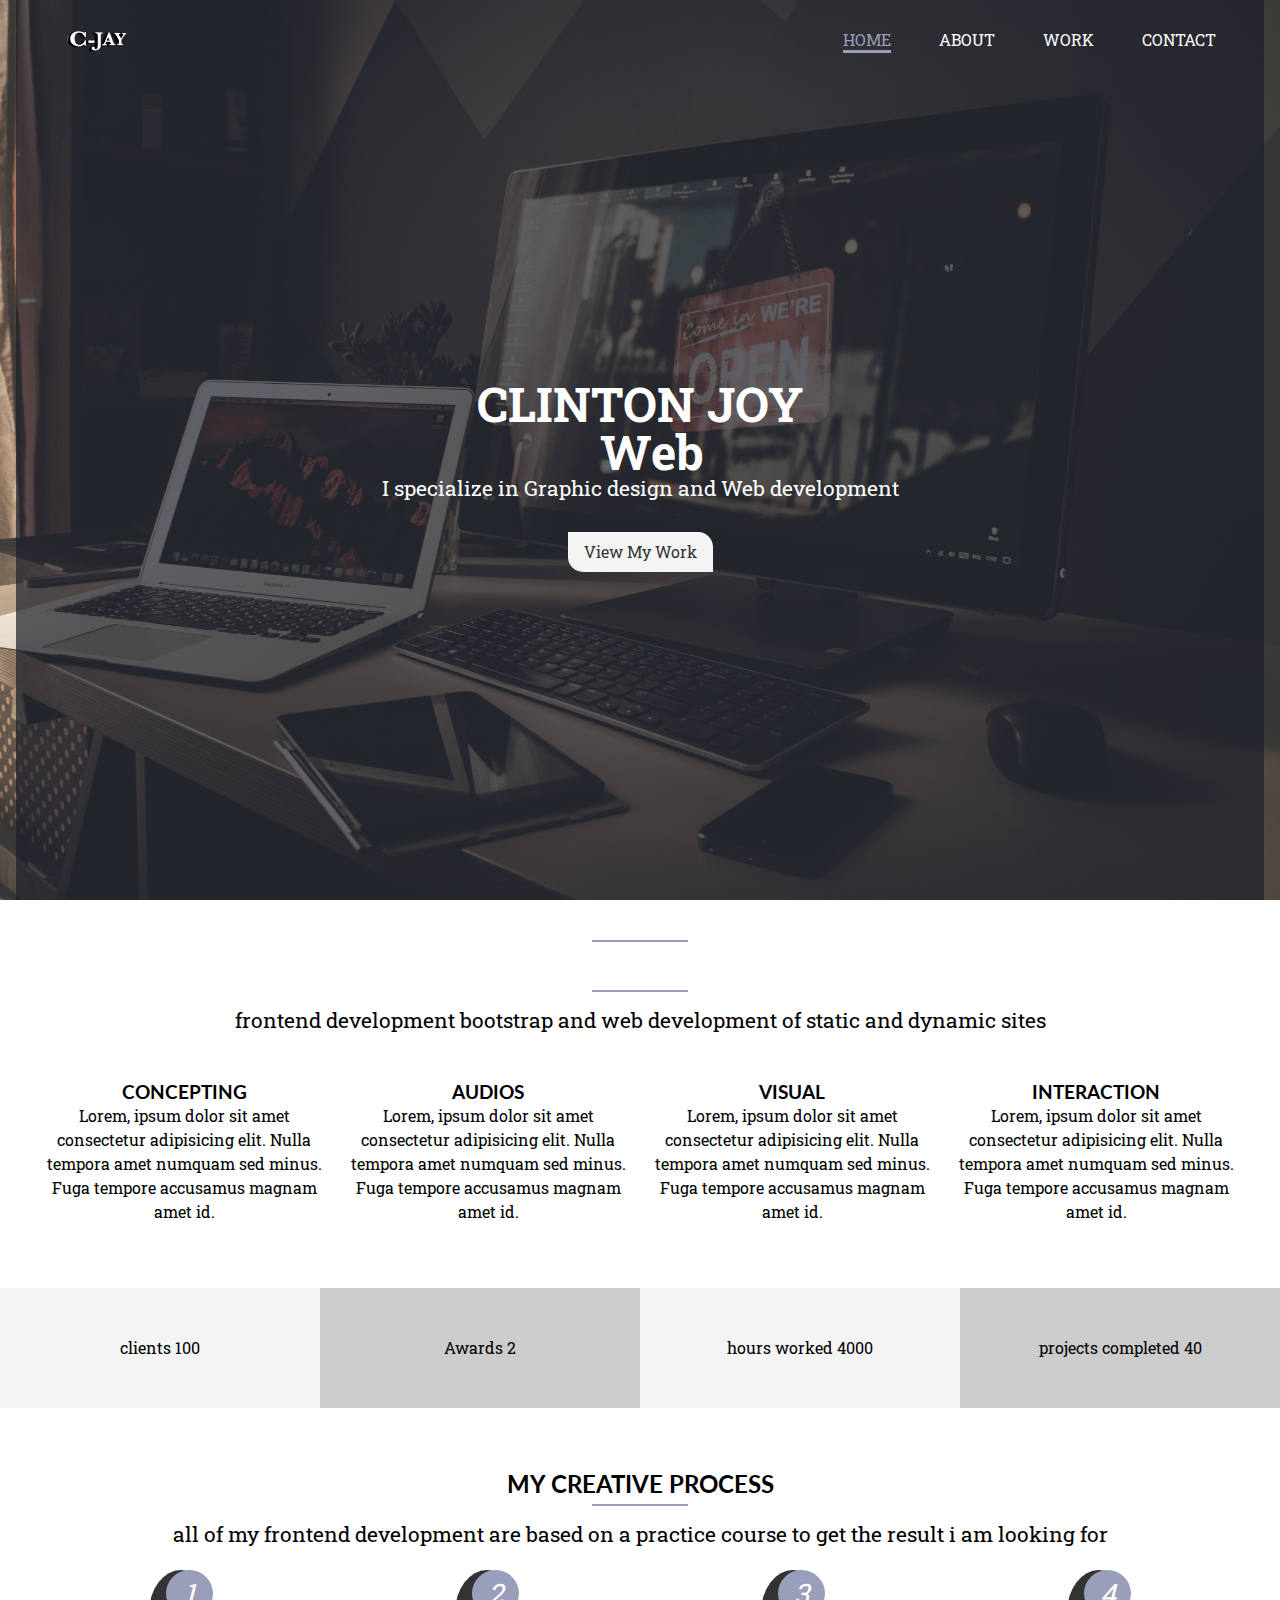
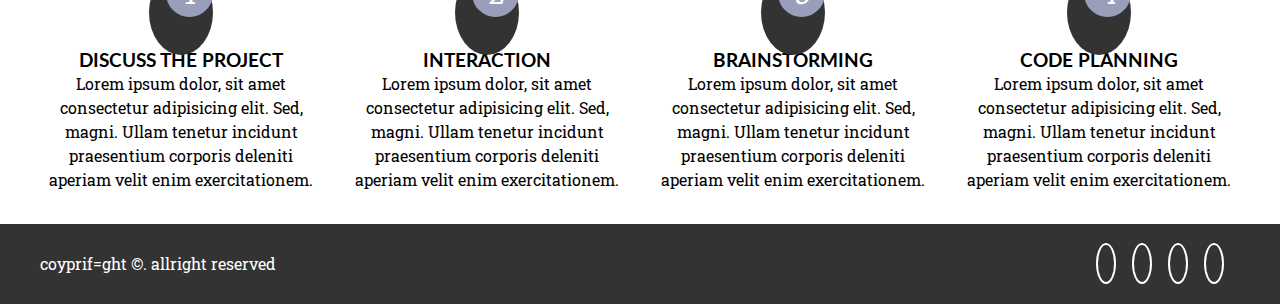
<file: index.html>
<!DOCTYPE html>
<html lang="en">
  <head>
    <meta charset="UTF-8" />
    <meta http-equiv="X-UA-Compatible" content="IE=edge" />
    <meta name="viewport" content="width=device-width, initial-scale=1.0" />
    <meta
      name="keyword"
      content="Cjay, Frontend developer, Graphic design, Web development"
    />
    <link rel="preconnect" href="https://fonts.googleapis.com" />
    <link rel="preconnect" href="https://fonts.gstatic.com" crossorigin />
    <link
      href="https://fonts.googleapis.com/css2?family=Lato&family=Roboto+Slab:wght@300&family=Tangerine:wght@700&display=swap"
      rel="stylesheet"
    />
    <link
      rel="stylesheet"
      href="https://use.fontawesome.com/releases/v5.6.1/css/all.css"
      integrity="sha384-gfdkjb5BdAXd+lj+gudLWI+BXq4IuLW5IT+brZEZsLFm++aCMlF1V92rMkPaX4PP"
      crossorigin="anonymous"
    />
    <link rel="stylesheet" href="../SASS/style.css" />
    <title>CJAY | Frontend Developer and Graphic Designer</title>
  </head>
  <body>
    <!-- Header -->
    <header id="header-home">
      <div class="container overlay" >
        <nav id="main-nav">
          <img src="../IMAGES/CJAY-logo-light.png" alt="My logo" id="logo" />
          <ul>
            <li><a href="index.html" class="current">Home</a></li>
            <li><a href="about.html">About</a></li>
            <li><a href="work.html">Work</a></li>
            <li><a href="contact.html">Contact</a></li>
          </ul>
        </nav>
        <div class="header-content">
          <h1>
            CLINTON JOY
          </h1>
          <h1>&nbsp;
            <span
              class="txt-type"
              data-wait="3000"
              data-words='["Web developer", "Graphic designer", ""]'
            ></span>
          </h1>
          <p class="lead">
            I specialize in Graphic design and Web development
          </p>
          <a href="work.html" class="btn-light">View My Work</a>
        </div>
      </div>
    </header>
    <!-- seation A: specialize -->
    <section id="home-a" class="text-center py-2">
      <div class="container">
        <div class="bottom-line"></div>
        <h2 class="section-title slide-in">I specialize in</h2>
        <div class="bottom-line"></div>
        <p class="lead">
          frontend development bootstrap and web development of static and
          dynamic sites
        </p>
        <div class="specials">
          <div>
            <i class="fas fa-file-alt fa-2x"></i>
            <h3>Concepting</h3>
            <p>
              Lorem, ipsum dolor sit amet consectetur adipisicing elit. Nulla
              tempora amet numquam sed minus. Fuga tempore accusamus magnam amet
              id.
            </p>
          </div>
          <div>
            <i class="fas fa-desktop fa-2x"></i>
            <h3>audios</h3>
            <p>
              Lorem, ipsum dolor sit amet consectetur adipisicing elit. Nulla
              tempora amet numquam sed minus. Fuga tempore accusamus magnam amet
              id.
            </p>
          </div>
          <div>
            <i class="fas fa-object-ungroup fa-2x"></i>
            <h3>visual</h3>
            <p>
              Lorem, ipsum dolor sit amet consectetur adipisicing elit. Nulla
              tempora amet numquam sed minus. Fuga tempore accusamus magnam amet
              id.
            </p>
          </div>
          <div>
            <i class="fas fa-thumbs-up fa-2x"></i>
            <h3>interaction</h3>
            <p>
              Lorem, ipsum dolor sit amet consectetur adipisicing elit. Nulla
              tempora amet numquam sed minus. Fuga tempore accusamus magnam amet
              id.
            </p>
          </div>
        </div>
      </div>
    </section>
    <!-- Section B: stats -->
    <section id="home-b" class="text-center py-2">
      <div class="stats">
        <div>
          <ul>
            <li><i class="fas fa-users fa-3x"></i></li>
            <l class="stats-title">clients</l>
            <l class="stats-number">100</l>
            <l></l>
          </ul>
        </div>
        <div>
          <ul>
            <li><i class="fas fa-award fa-3x"></i></li>
            <l class="stats-title">Awards</l>
            <l class="stats-number">2</l>
            <l></l>
          </ul>
        </div>
        <div>
          <ul>
            <li><i class="fas fa-hourglass-start fa-3x"></i></li>
            <l class="stats-title">hours worked</l>
            <l class="stats-number">4000</l>
            <l></l>
          </ul>
        </div>

        <div>
          <ul>
            <li><i class="fas fa-code-branch fa-3x"></i></li>
            <l class="stats-title">projects completed</l>
            <l class="stats-number">40</l>
            <l></l>
          </ul>
        </div>
      </div>
    </section>
    <!-- Section C: process -->
    <section id="home-c" class="text-center py-2">
      <div class="container">
        <h2 class="section-title">My creative process</h2>
        <div class="bottom-line"></div>
        <p class="lead">
          all of my frontend development are based on a practice course to get
          the result i am looking for
        </p>
        <div class="process">
          <div>
            <i class="fas fa-file-alt fa-4x process-icon my-2"
              ><div class="process-step">1</div></i
            >
            <h3>discuss the project</h3>
            <p>
              Lorem ipsum dolor, sit amet consectetur adipisicing elit. Sed,
              magni. Ullam tenetur incidunt praesentium corporis deleniti
              aperiam velit enim exercitationem.
            </p>
          </div>
          <div>
            <i class="fas fa-thumbs-up fa-4x process-icon my-2"
              ><div class="process-step">2</div></i
            >
            <h3>interaction</h3>
            <p>
              Lorem ipsum dolor, sit amet consectetur adipisicing elit. Sed,
              magni. Ullam tenetur incidunt praesentium corporis deleniti
              aperiam velit enim exercitationem.
            </p>
          </div>
          <div>
            <i class="fas fa-desktop fa-4x process-icon my-2"
              ><div class="process-step">3</div></i
            >
            <h3>brainstorming</h3>
            <p>
              Lorem ipsum dolor, sit amet consectetur adipisicing elit. Sed,
              magni. Ullam tenetur incidunt praesentium corporis deleniti
              aperiam velit enim exercitationem.
            </p>
          </div>
          <div>
            <i class="fas fa-object-ungroup fa-4x process-icon my-2"
              ><div class="process-step">4</div></i
            >
            <h3>code planning</h3>
            <p>
              Lorem ipsum dolor, sit amet consectetur adipisicing elit. Sed,
              magni. Ullam tenetur incidunt praesentium corporis deleniti
              aperiam velit enim exercitationem.
            </p>
          </div>
        </div>
      </div>
    </section>
    <!-- Footer -->

    <footer id="main-footer">
      <div class="footer-content container">
        <p>coyprif=ght &copy. allright reserved</p>
        <div class="social">
          <i class="fab fa-twitter"></i>
          <i class="fab fa-facebook"></i>
          <i class="fab fa-instagram"></i>
          <i class="fab fa-linkedin"></i>
        </div>
      </div>
    </footer>
  </body>
  <script src="../JS/typewriter.js"></script>
</html>
</file>
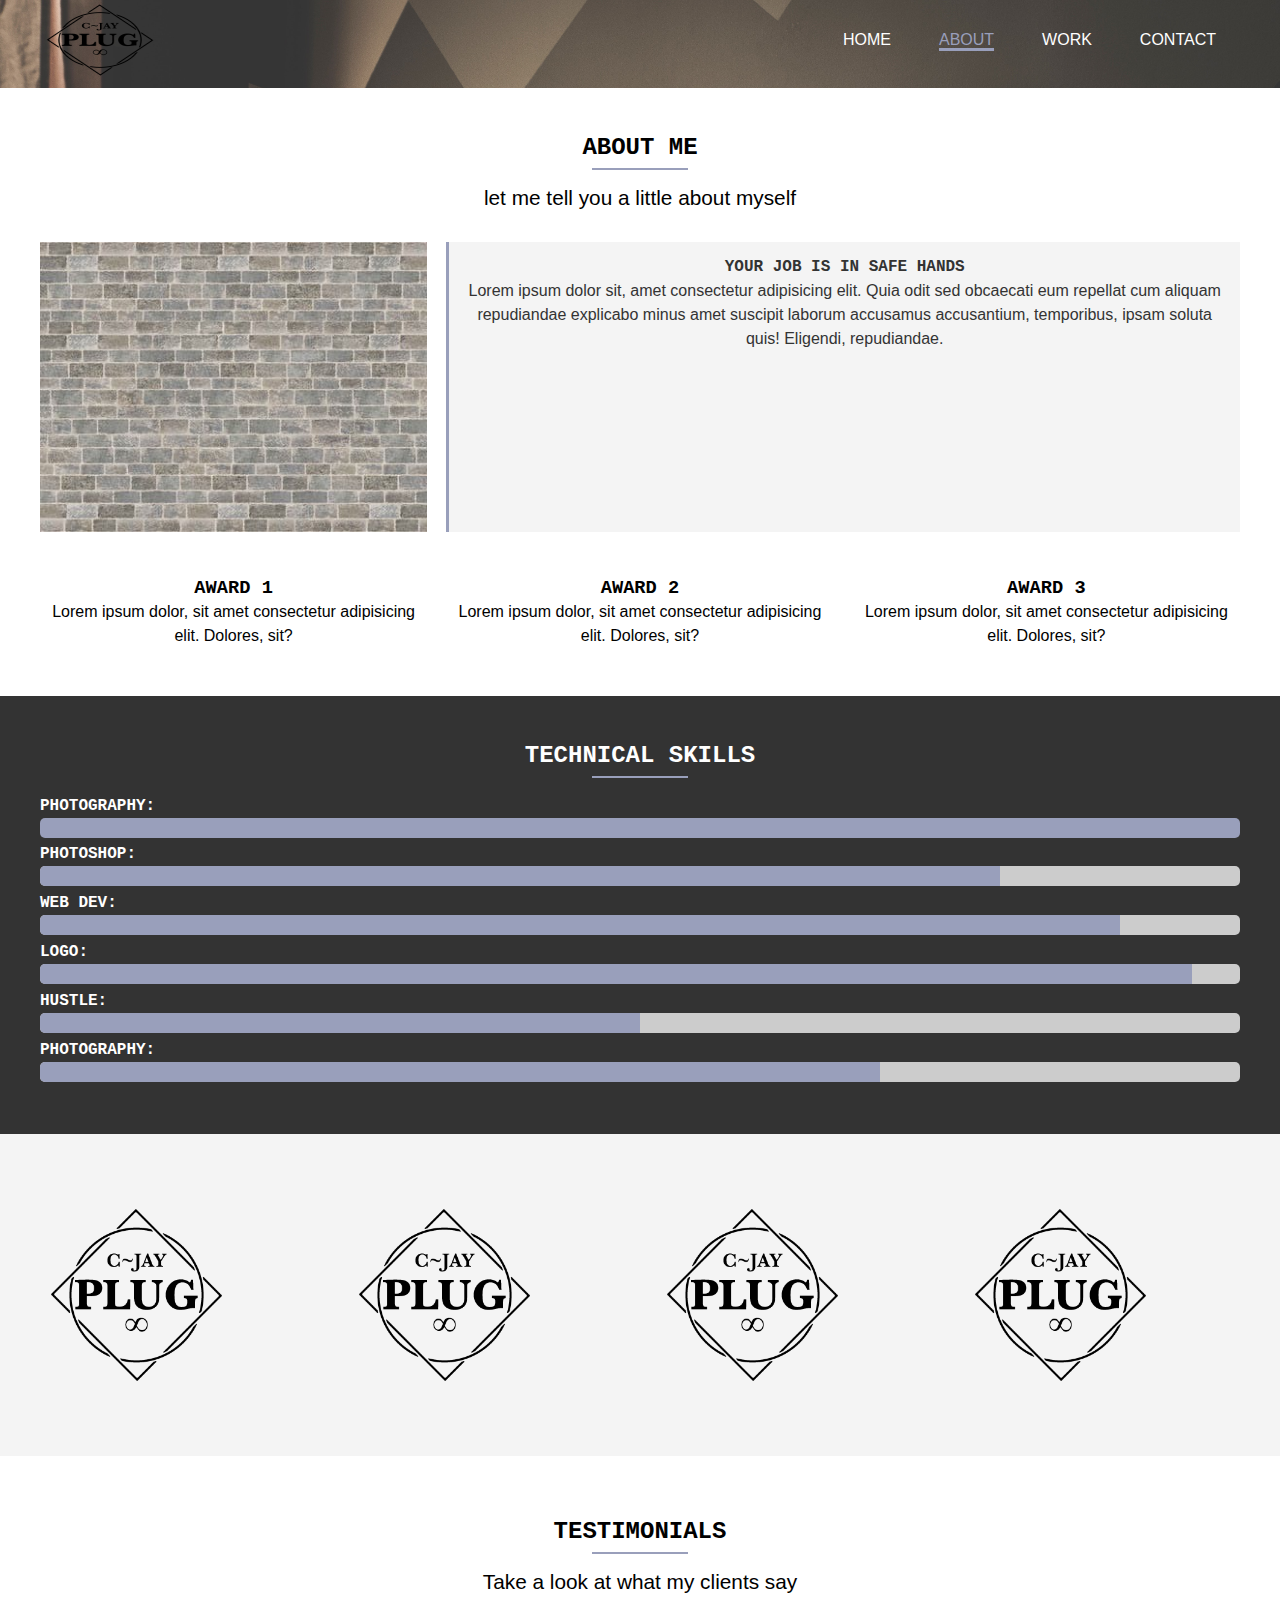
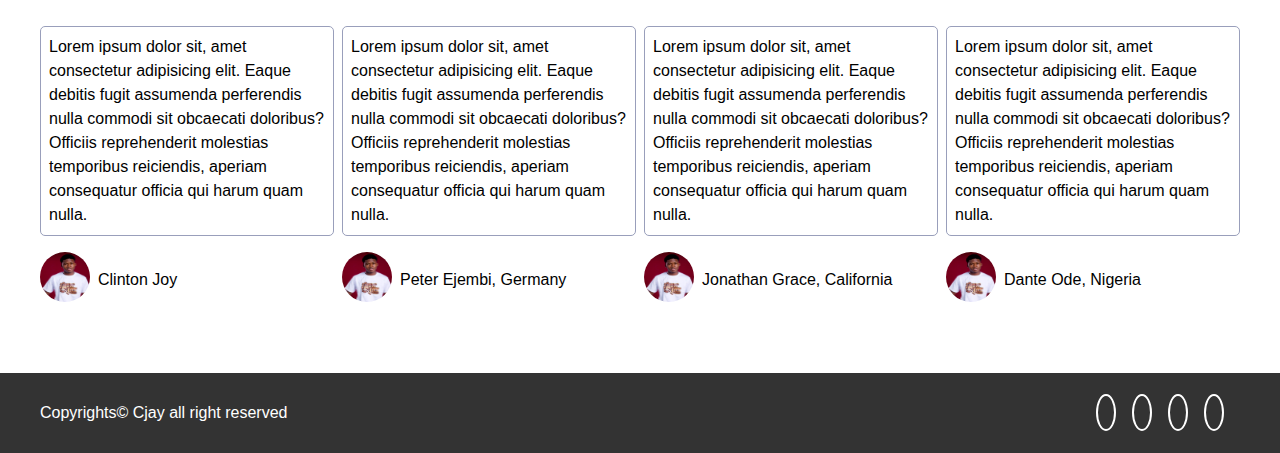
<file: about.html>
<!DOCTYPE html>
<html lang="en">
  <head>
    <meta charset="UTF-8" />
    <meta http-equiv="X-UA-Compatible" content="IE=edge" />
    <meta name="viewport" content="width=device-width, initial-scale=1.0" />
    <meta
      name="keyword"
      content="Cjay, Frontend developer, Graphic design, Web development"
    />
    <link rel="preconnect" href="https://fonts.googleapis.com" />
    <link rel="preconnect" href="https://fonts.gstatic.com" crossorigin />
    <link
      href="https://fonts.googleapis.com/css2?family=Dosis:wght@200&family=Playfair+Display&family=Tangerine&display=swap"
      rel="stylesheet"
    />
    <link
      rel="stylesheet"
      href="https://use.fontawesome.com/releases/v5.6.1/css/all.css"
      integrity="sha384-gfdkjb5BdAXd+lj+gudLWI+BXq4IuLW5IT+brZEZsLFm++aCMlF1V92rMkPaX4PP"
      crossorigin="anonymous"
    />
    <link rel="stylesheet" href="..//SASS/style.css" />
    <title>About Me| Frontend Developer and Graphic Designer</title>
  </head>
  <body>
    <!-- Header -->
    <header id="header-inner">
      <div class="container">
        <nav id="main-nav">
          <img src="../IMAGES/Cjayplugger.png" alt="My logo" id="logo" />
          <ul>
            <li><a href="index.html">Home</a></li>
            <li><a href="about.html" class="current">About</a></li>
            <li><a href="work.html">Work</a></li>
            <li><a href="contact.html">Contact</a></li>
          </ul>
        </nav>
      </div>
    </header>
    <!-- Section A: info -->
    <section id="about-a" class="text-center py-3">
      <div class="container">
        <h2 class="section-title">About Me</h2>
        <div class="bottom-line"></div>
        <p class="lead">let me tell you a little about myself</p>
        <div class="about-info">
        <img src="../IMAGES/brick.jpeg" alt="my self " class="bio-image" />
        <div class="bio bg-light">
          <h4>your job is in safe hands</h4>
          <p>
            Lorem ipsum dolor sit, amet consectetur adipisicing elit. Quia odit
            sed obcaecati eum repellat cum aliquam repudiandae explicabo minus
            amet suscipit laborum accusamus accusantium, temporibus, ipsam
            soluta quis! Eligendi, repudiandae.
          </p>
        </div>
        <div class="award-1">
          <i class="fas fa-award fa-3x"></i>
          <h3>Award 1</h3>
          <p>Lorem ipsum dolor, sit amet consectetur adipisicing elit. Dolores, sit?</p>
        </div>
        <div class="award-2">
          <i class="fas fa-award fa-3x"></i>
          <h3>Award 2</h3>
          <p>Lorem ipsum dolor, sit amet consectetur adipisicing elit. Dolores, sit?</p>
        </div>
        <div class="award-3">
          <i class="fas fa-award fa-3x"></i>
          <h3>Award 3</h3>
          <p>Lorem ipsum dolor, sit amet consectetur adipisicing elit. Dolores, sit?</p>
        </div>
        </div>
      </div>
    </section>
    <!-- Section B: Progress Bars -->
    <section id="about-b" class="bg-dark py-3">
      <div class="container">
        <h2 class="section-title text-center">Technical skills</h2>
        <div class="bottom-line"></div>
        <h4>photography: </h4>
        <div class="progress">
        <div style="width: 100%;"></div>
        </div>
        <h4>photoshop: </h4>
        <div class="progress">
        <div style="width: 80%;"></div>
        </div>
        <h4>web dev: </h4>
        <div class="progress">
        <div style="width: 90%;"></div>
        </div>
        <h4>logo: </h4>
        <div class="progress">
        <div style="width: 96%;"></div>
        </div>
        <h4>hustle: </h4>
        <div class="progress">
        <div style="width: 50%;"></div>
        </div>
        <h4>photography: </h4>
        <div class="progress">
        <div style="width: 70%;"></div>
        </div>
      </div>
    </section>
    <!-- Ssection C: Logo -->
    <section id="about-c" class="py-4 bg-light">
      <div class="container">
        <div class="about-logos">
          <img src="../IMAGES/Cjayplugger.png" alt="">
          <img src="../IMAGES/Cjayplugger.png" alt="">
          <img src="../IMAGES/Cjayplugger.png" alt="">
          <img src="../IMAGES/Cjayplugger.png" alt="">
        
      </div>
    </section>
    <!-- Section D: Testimonials -->
    <section id="about-d" class="py-4">
      <div class="container">
        <h2 class="section-title text-center">Testimonials</h2>
        <div class="bottom-line"></div>
        <p class="lead text-center">Take a look at what my clients say</p>
        <div class="testimonials">
          <div> <p> Lorem ipsum dolor sit, amet consectetur adipisicing elit. Eaque debitis fugit assumenda perferendis nulla commodi sit obcaecati doloribus? Officiis reprehenderit molestias temporibus reiciendis, aperiam consequatur officia qui harum quam nulla.</p>
            <ul>
              <li><img src="../IMAGES/B735197B-4927-4107-AB56-D62E88D05E95.jpeg" alt=""></li>
              <li>Clinton Joy</li>
            </ul>
          </div>
          <div><p> Lorem ipsum dolor sit, amet consectetur adipisicing elit. Eaque debitis fugit assumenda perferendis nulla commodi sit obcaecati doloribus? Officiis reprehenderit molestias temporibus reiciendis, aperiam consequatur officia qui harum quam nulla.</p>
            <ul>
              <li><img src="../IMAGES/B735197B-4927-4107-AB56-D62E88D05E95.jpeg" alt=""></li>
              Peter Ejembi, Germany
            </ul>
          </div>
          <div><p>Lorem ipsum dolor sit, amet consectetur adipisicing elit. Eaque debitis fugit assumenda perferendis nulla commodi sit obcaecati doloribus? Officiis reprehenderit molestias temporibus reiciendis, aperiam consequatur officia qui harum quam nulla.</p> 
            <ul>
              <li><img src="../IMAGES/B735197B-4927-4107-AB56-D62E88D05E95.jpeg" alt=""></li>
              <li>Jonathan Grace, California</li>
            </ul>
          </div>
          <div><p> Lorem ipsum dolor sit, amet consectetur adipisicing elit. Eaque debitis fugit assumenda perferendis nulla commodi sit obcaecati doloribus? Officiis reprehenderit molestias temporibus reiciendis, aperiam consequatur officia qui harum quam nulla.</p>
            <ul>
              <li><img src="../IMAGES/B735197B-4927-4107-AB56-D62E88D05E95.jpeg" alt=""></li>
              <li>Dante Ode, Nigeria</li>
            </ul>
          </div>
        </div>
      </div>
    </section>
    <!-- Footer -->

    <footer id="main-footer">
      <div class="footer-content container">
        <p>Copyrights&copy Cjay all right reserved</p>
        <div class="social">
          <i class="fab fa-twitter"></i>
          <i class="fab fa-facebook"></i>
          <i class="fab fa-instagram"></i>
          <i class="fab fa-linkedin"></i>
        </div>
      </div>
    </footer>
  </body>
</html>
</file>
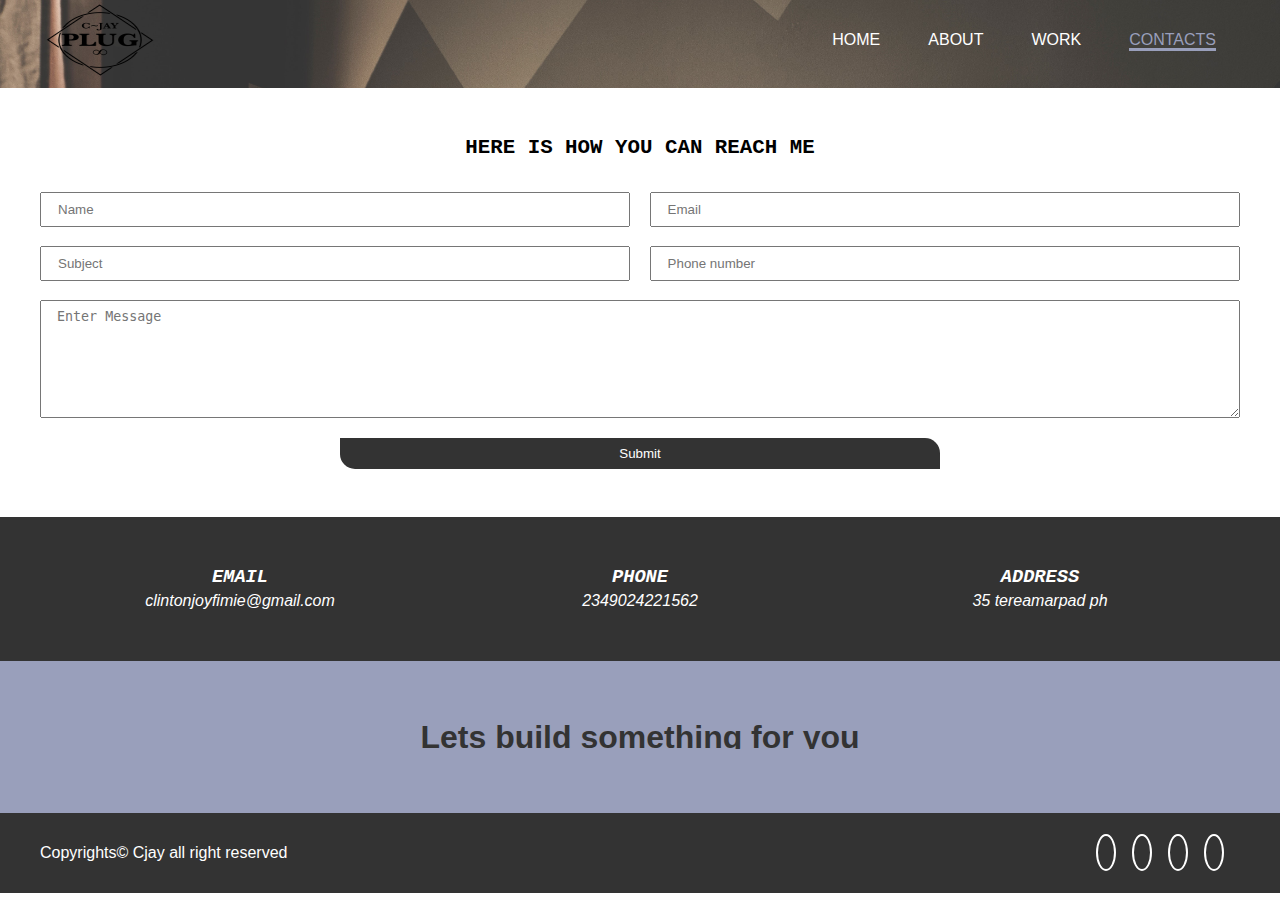
<file: contact.html>
<!DOCTYPE html>
<html lang="en">
  <head>
    <meta charset="UTF-8" />
    <meta http-equiv="X-UA-Compatible" content="IE=edge" />
    <meta name="viewport" content="width=device-width, initial-scale=1.0" />
    <meta
      name="keyword"
      content="Cjay, Frontend developer, Graphic design, Web development"
    />
    <link rel="preconnect" href="https://fonts.googleapis.com" />
    <link rel="preconnect" href="https://fonts.gstatic.com" crossorigin />
    <link
      href="https://fonts.googleapis.com/css2?family=Dosis:wght@200&family=Playfair+Display&family=Tangerine&display=swap"
      rel="stylesheet"
    />
    <link
      rel="stylesheet"
      href="https://use.fontawesome.com/releases/v5.6.1/css/all.css"
      integrity="sha384-gfdkjb5BdAXd+lj+gudLWI+BXq4IuLW5IT+brZEZsLFm++aCMlF1V92rMkPaX4PP"
      crossorigin="anonymous"
    />
    <link rel="stylesheet" href="../SASS/style.css" />
    <title>Contact Me| Frontend Developer and Graphic Designer</title>
  </head>
  <body>
    <!-- Header -->
    <header id="header-inner">
      <div class="container">
        <nav id="main-nav">
          <img src="../IMAGES/Cjayplugger.png" alt="My logo" id="logo" />
          <ul>
            <li><a href="index.html">Home</a></li>
            <li><a href="about.html">About</a></li>
            <li><a href="work.html">Work</a></li>
            <li><a href="contact.html" class="current">Contacts</a></li>
          </ul>
        </nav>
      </div>
    </header>
    <!-- Footer -->
    <!-- Section A: contact form -->
    <section id="contact-a" class="text-center py-3">
      <div class="container">
        <h2 class="section-title">
          <div class="botton-line"></div>
          <p class="lead">Here is how you can reach me</p>
          <form action="">
            <div class="text-fields">
              <input
                type="text"
                class="text-input name-input"
                placeholder="Name"
              />
              <input
                type="text"
                class="text-input subject-input"
                placeholder="Subject"
              />
              <input
                type="email"
                class="email-input text-input name-input"
                placeholder="Email"
              />
              <input
                type="text"
                  
                class="phone-input text-input name-input"
                placeholder="Phone number"
              />
              <textarea
                class="text-input message-input"
                placeholder="Enter Message"
              ></textarea>
            
            </div>
            <button type="submit" class="btn-dark ">Submit</button>
          </form>
        </h2>
      </div>
    </section>
    <!-- Section B: Contact info -->
<section id="contact-b" class="py-3 bg-dark">
  <div class="container">
    <div class="contact-info">
      <div>
        <i class="fas fa-envelope ">
          <h3>Email</h3>
          <p>clintonjoyfimie@gmail.com</p>
        </i>
      </div>
      <div>
        <i class="fas fa-phone ">
          <h3>Phone</h3>
          <p>2349024221562</p>
        </i>
      </div>
      <div>
        <i class="fas fa-address-card ">
          <h3>Address</h3>
          <p>35 tereamarpad ph</p>
        </i>
      </div>
    </div>
  </div>
</section>
<!-- Section C: Tagline -->
<section id="contact-c" class="bg-main py-4">
  <div class="container">
  <h1>Lets build something for you</h1>
  </div>
</section>

<!-- Footer -->
    <footer id="main-footer">
      <div class="footer-content container">
        <p>Copyrights&copy Cjay all right reserved</p>
        <div class="social">
          <i class="fab fa-twitter"></i>
          <i class="fab fa-facebook"></i>
          <i class="fab fa-instagram"></i>
          <i class="fab fa-linkedin"></i>
        </div>
      </div>
    </footer>
  </body>
</html>
</file>
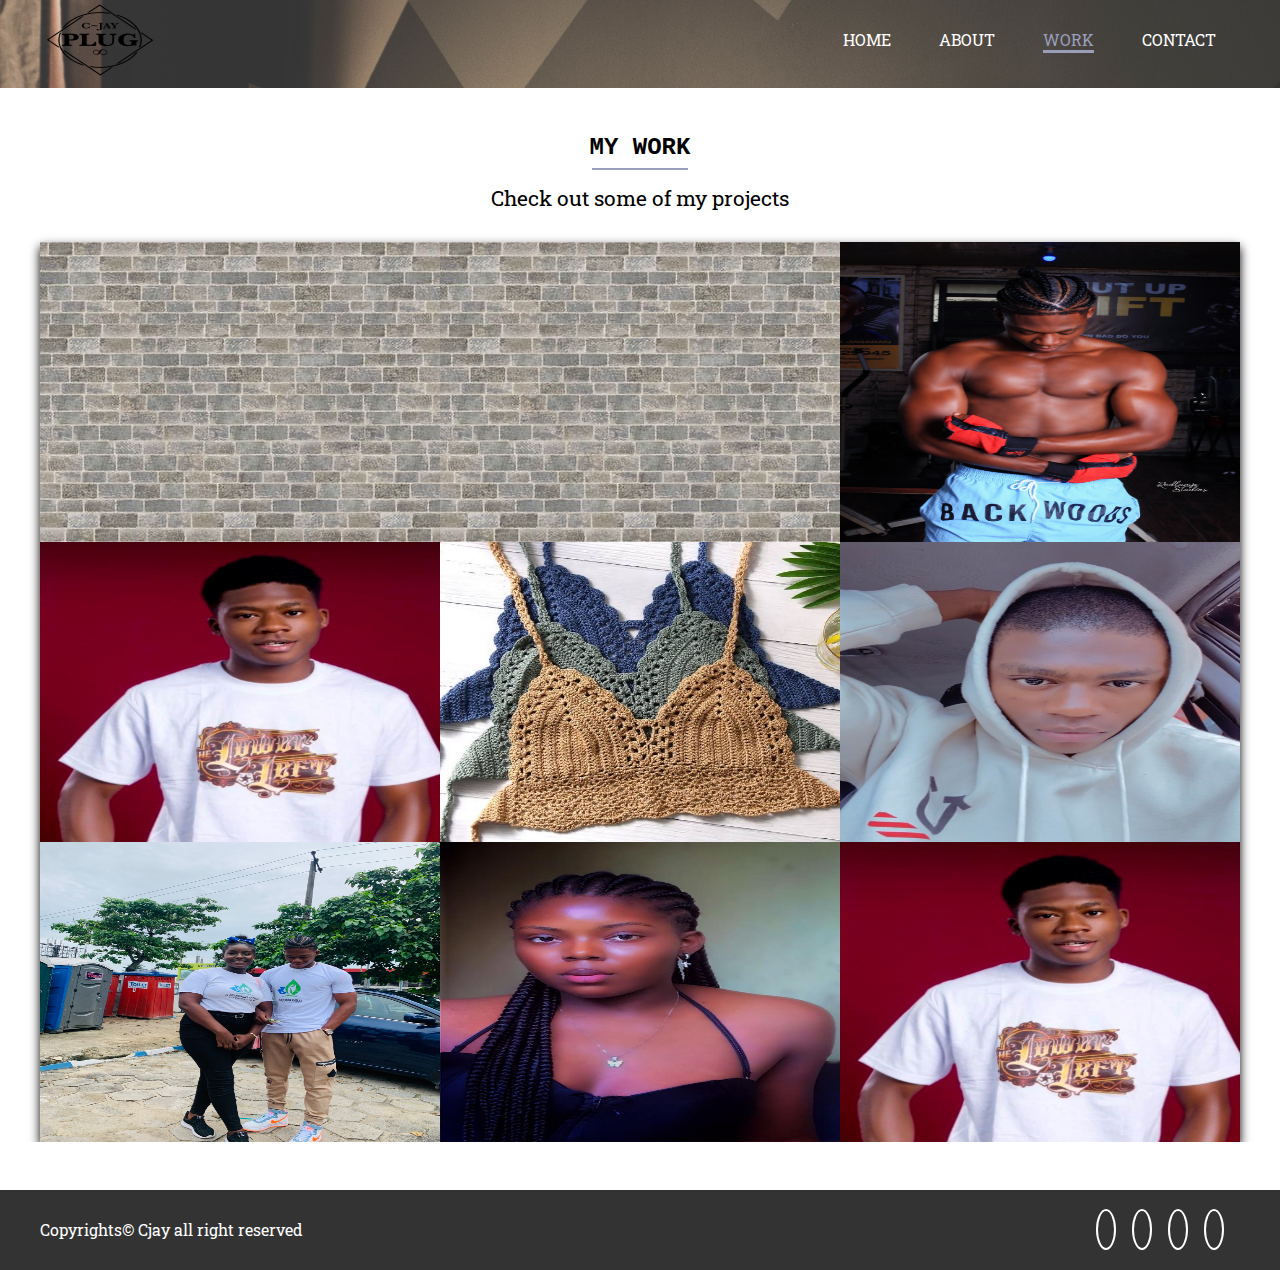
<file: work.html>
<!DOCTYPE html>
<html lang="en">
  <head>
    <meta charset="UTF-8" />
    <meta http-equiv="X-UA-Compatible" content="IE=edge" />
    <meta name="viewport" content="width=device-width, initial-scale=1.0" />
    <meta
      name="keyword"
      content="Cjay, Frontend developer, Graphic design, Web development"
    />
    <link rel="preconnect" href="https://fonts.googleapis.com" />
    <link rel="preconnect" href="https://fonts.gstatic.com" crossorigin />
    <link
      href="https://fonts.googleapis.com/css2?family=Dosis:wght@200&family=Playfair+Display&family=Roboto+Slab&display=swap"
      rel="stylesheet"
    />
    <link
      rel="stylesheet"
      href="https://use.fontawesome.com/releases/v5.6.1/css/all.css"
      integrity="sha384-gfdkjb5BdAXd+lj+gudLWI+BXq4IuLW5IT+brZEZsLFm++aCMlF1V92rMkPaX4PP"
      crossorigin="anonymous"
    />
    <link rel="stylesheet" href="../SASS/style.css" />
    <title>My Works| Frontend Developer and Graphic Designer</title>
  </head>
  <body>
    <!-- Header -->
    <header id="header-inner">
      <div class="container">
        <nav id="main-nav">
          <img src="../IMAGES/Cjayplugger.png" alt="My logo" id="logo" />
          <ul>
            <li><a href="index.html">Home</a></li>
            <li><a href="about.html">About</a></li>
            <li><a href="work.html" class="current">Work</a></li>
            <li><a href="contact.html">Contact</a></li>
          </ul>
        </nav>
      </div>
    </header>
    <!-- Section A:Gallery -->
    <section id="work-a" class="text-center py-3">
      <div class="container">
        <h2 class="section-title">My Work</h2>
        <div class="bottom-line"></div>
        <p class="lead">
          Check out some of my projects
        </p>
        <div class="items">
          <div class="item">
            <div class="item-image">
              <img src="../IMAGES/brick.jpeg" alt="">
            </div>
            <div class="item-text">
              <div class="item-text-wrap">
                <p class="item-text-category">Design</p>
                <h2 class="item-text-title">my designs</h2>
              </div>
            </div>
          </div>
          <div class="item">
            <div class="item-image">
              <img src="../IMAGES/brick.jpeg" alt="">
            </div>
            <div class="item-text">
              <div class="item-text-wrap">
                <p class="item-text-category">UI</p>
                <h2 class="item-text-title">world experiences</h2>
              </div>
            </div>
          </div>
          <div class="item">
            <div class="item-image">
              <img src="../IMAGES/B797CAF8-3AC8-4CA7-9B3C-360DE9C17E85.jpeg" alt="">
            </div>
            <div class="item-text">
              <div class="item-text-wrap">
                <p class="item-text-category">photoshop</p>
                <h2 class="item-text-title">illusion</h2>
              </div>
            </div>
          </div>
          <div class="item">
            <div class="item-image">
              <img src="../IMAGES/B735197B-4927-4107-AB56-D62E88D05E95.jpeg" alt="">
            </div>
            <div class="item-text">
              <div class="item-text-wrap">
                <p class="item-text-category">Design</p>
                <h2 class="item-text-title">Gap InC</h2>
              </div>
            </div>
          </div>
          <div class="item">
            <div class="item-image">
              <img src="../IMAGES/865C1BD4-9177-4933-930E-00F2CBFEB721.jpeg" alt="">
            </div>
            <div class="item-text">
              <div class="item-text-wrap">
                <p class="item-text-category">web dev</p>
                <h2 class="item-text-title">responsive</h2>
              </div>
            </div>
          </div>
          <div class="item">
            <div class="item-image">
              <img src="../IMAGES/4912BC07-7B62-462F-920C-B270E3B79A6B.jpeg" alt="">
            </div>
            <div class="item-text">
              <div class="item-text-wrap">
                <p class="item-text-category">Design consept</p>
                <h2 class="item-text-title">my designs power</h2>
              </div>
            </div>
          </div>
          <div class="item">
            <div class="item-image">
              <img src="../IMAGES/43F46C16-0D49-4045-8E01-0AC868FECC3B.jpeg" alt="">
            </div>
            <div class="item-text">
              <div class="item-text-wrap">
                <p class="item-text-category">logo</p>
                <h2 class="item-text-title">my  creative designs</h2>
              </div>
            </div>
          </div>
          <div class="item">
            <div class="item-image">
              <img src="../IMAGES/289B90A0-7951-44E5-9791-9AA32134FFF1.jpeg" alt="">
            </div>
            <div class="item-text">
              <div class="item-text-wrap">
                <p class="item-text-category">personal blog</p>
                <h2 class="item-text-title">my site</h2>
              </div>
            </div>
          </div>
          <div class="item">
            <div class="item-image">
              <img src="../IMAGES/B735197B-4927-4107-AB56-D62E88D05E95.jpeg" alt="">
            </div>
            <div class="item-text">
              <div class="item-text-wrap">
                <p class="item-text-category">Design</p>
                <h2 class="item-text-title">my designs</h2>
              </div>
            </div>
          </div>
        </div>
      </div>
    </section>
    <!-- Footer -->

    <footer id="main-footer">
      <div class="footer-content container">
        <p>Copyrights&copy Cjay all right reserved</p>
        <div class="social">
          <i class="fab fa-twitter"></i>
          <i class="fab fa-facebook"></i>
          <i class="fab fa-instagram"></i>
          <i class="fab fa-linkedin"></i>
        </div>
      </div>
    </footer>
  </body>
</html>
</file>
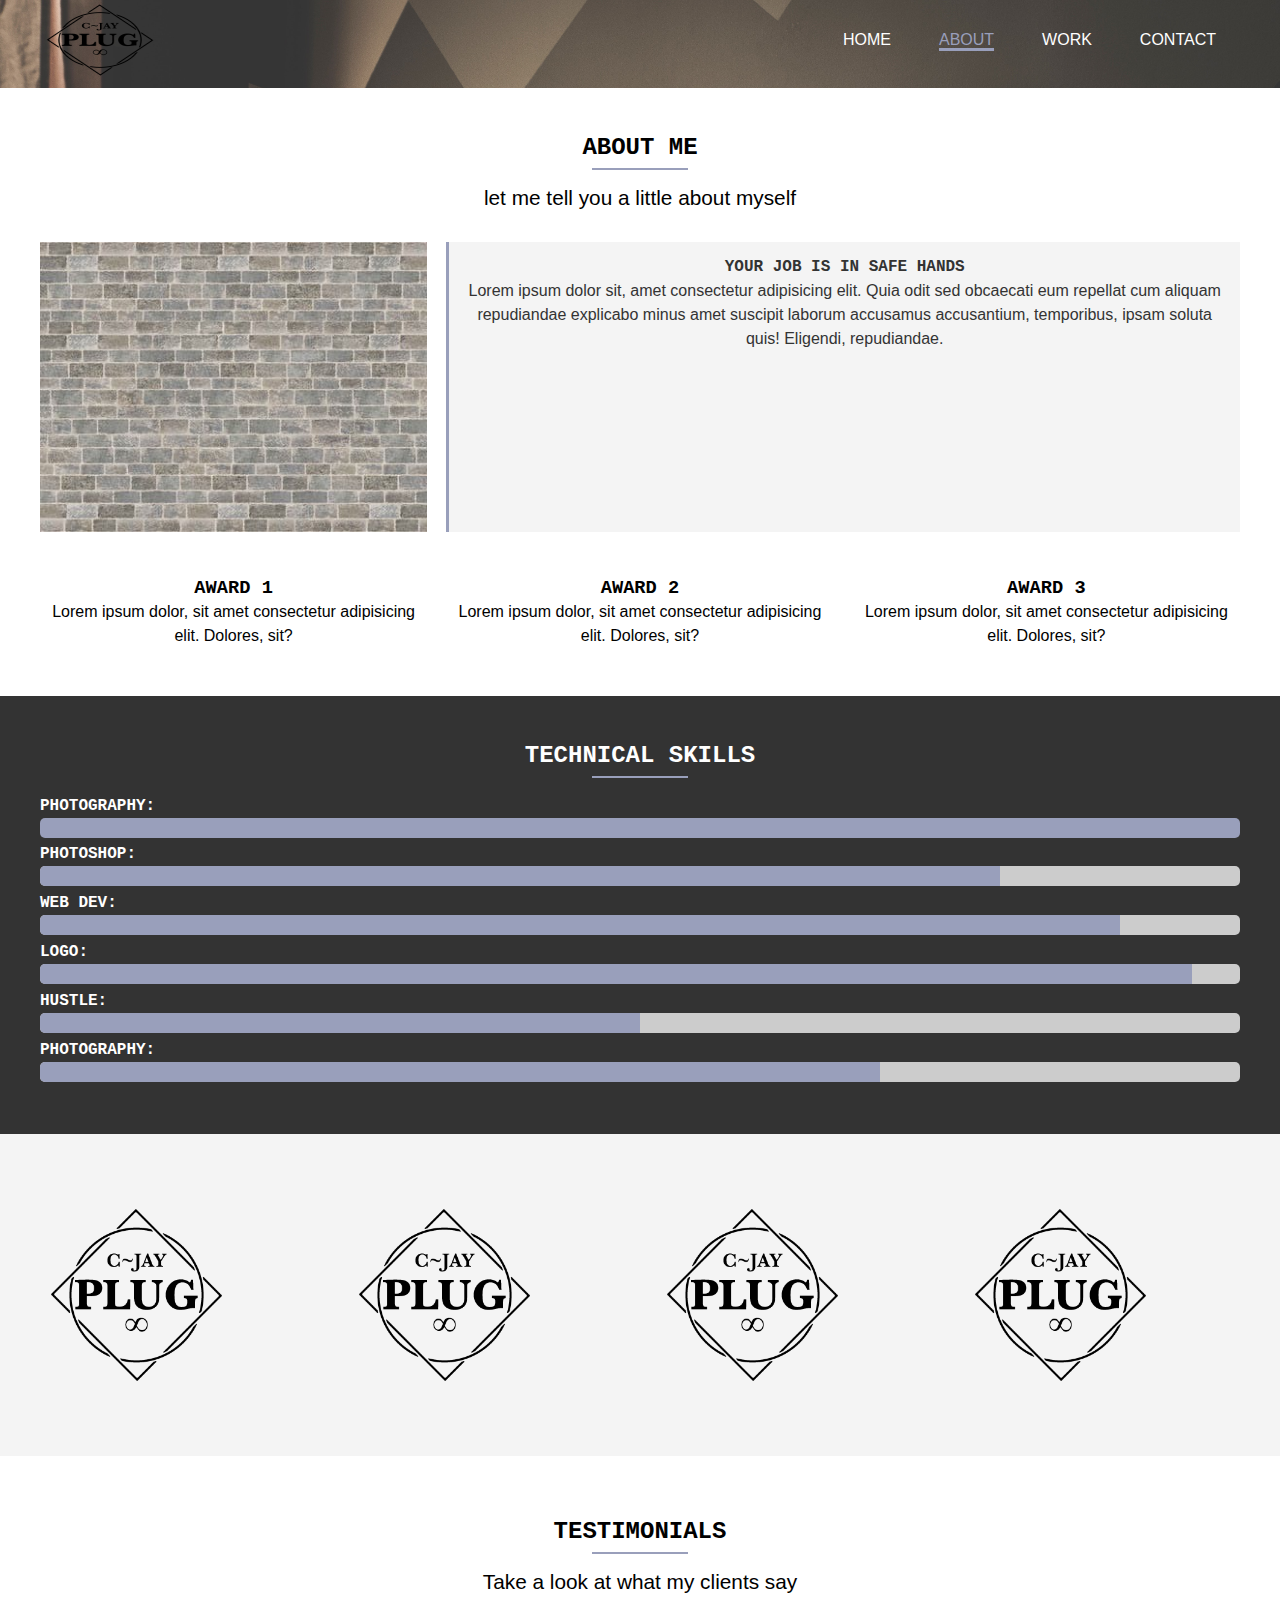
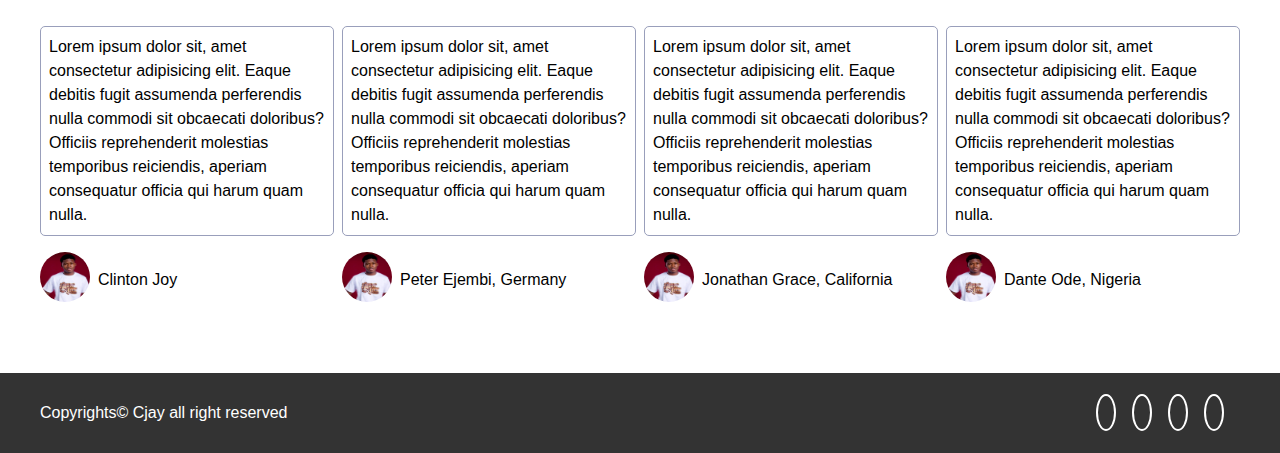
<file: HTML/about.html>
<!DOCTYPE html>
<html lang="en">
  <head>
    <meta charset="UTF-8" />
    <meta http-equiv="X-UA-Compatible" content="IE=edge" />
    <meta name="viewport" content="width=device-width, initial-scale=1.0" />
    <meta
      name="keyword"
      content="Cjay, Frontend developer, Graphic design, Web development"
    />
    <link rel="preconnect" href="https://fonts.googleapis.com" />
    <link rel="preconnect" href="https://fonts.gstatic.com" crossorigin />
    <link
      href="https://fonts.googleapis.com/css2?family=Dosis:wght@200&family=Playfair+Display&family=Tangerine&display=swap"
      rel="stylesheet"
    />
    <link
      rel="stylesheet"
      href="https://use.fontawesome.com/releases/v5.6.1/css/all.css"
      integrity="sha384-gfdkjb5BdAXd+lj+gudLWI+BXq4IuLW5IT+brZEZsLFm++aCMlF1V92rMkPaX4PP"
      crossorigin="anonymous"
    />
    <link rel="stylesheet" href="../SASS/style.css" />
    <title>About Me| Frontend Developer and Graphic Designer</title>
  </head>
  <body>
    <!-- Header -->
    <header id="header-inner">
      <div class="container">
        <nav id="main-nav">
          <img src="../IMAGES/Cjayplugger.png" alt="My logo" id="logo" />
          <ul>
            <li><a href="index.html">Home</a></li>
            <li><a href="about.html" class="current">About</a></li>
            <li><a href="work.html">Work</a></li>
            <li><a href="contact.html">Contact</a></li>
          </ul>
        </nav>
      </div>
    </header>
    <!-- Section A: info -->
    <section id="about-a" class="text-center py-3">
      <div class="container">
        <h2 class="section-title">About Me</h2>
        <div class="bottom-line"></div>
        <p class="lead">let me tell you a little about myself</p>
        <div class="about-info">
        <img src="../IMAGES/brick.jpeg" alt="my self " class="bio-image" />
        <div class="bio bg-light">
          <h4>your job is in safe hands</h4>
          <p>
            Lorem ipsum dolor sit, amet consectetur adipisicing elit. Quia odit
            sed obcaecati eum repellat cum aliquam repudiandae explicabo minus
            amet suscipit laborum accusamus accusantium, temporibus, ipsam
            soluta quis! Eligendi, repudiandae.
          </p>
        </div>
        <div class="award-1">
          <i class="fas fa-award fa-3x"></i>
          <h3>Award 1</h3>
          <p>Lorem ipsum dolor, sit amet consectetur adipisicing elit. Dolores, sit?</p>
        </div>
        <div class="award-2">
          <i class="fas fa-award fa-3x"></i>
          <h3>Award 2</h3>
          <p>Lorem ipsum dolor, sit amet consectetur adipisicing elit. Dolores, sit?</p>
        </div>
        <div class="award-3">
          <i class="fas fa-award fa-3x"></i>
          <h3>Award 3</h3>
          <p>Lorem ipsum dolor, sit amet consectetur adipisicing elit. Dolores, sit?</p>
        </div>
        </div>
      </div>
    </section>
    <!-- Section B: Progress Bars -->
    <section id="about-b" class="bg-dark py-3">
      <div class="container">
        <h2 class="section-title text-center">Technical skills</h2>
        <div class="bottom-line"></div>
        <h4>photography: </h4>
        <div class="progress">
        <div style="width: 100%;"></div>
        </div>
        <h4>photoshop: </h4>
        <div class="progress">
        <div style="width: 80%;"></div>
        </div>
        <h4>web dev: </h4>
        <div class="progress">
        <div style="width: 90%;"></div>
        </div>
        <h4>logo: </h4>
        <div class="progress">
        <div style="width: 96%;"></div>
        </div>
        <h4>hustle: </h4>
        <div class="progress">
        <div style="width: 50%;"></div>
        </div>
        <h4>photography: </h4>
        <div class="progress">
        <div style="width: 70%;"></div>
        </div>
      </div>
    </section>
    <!-- Ssection C: Logo -->
    <section id="about-c" class="py-4 bg-light">
      <div class="container">
        <div class="about-logos">
          <img src="../IMAGES/Cjayplugger.png" alt="">
          <img src="../IMAGES/Cjayplugger.png" alt="">
          <img src="../IMAGES/Cjayplugger.png" alt="">
          <img src="../IMAGES/Cjayplugger.png" alt="">
        
      </div>
    </section>
    <!-- Section D: Testimonials -->
    <section id="about-d" class="py-4">
      <div class="container">
        <h2 class="section-title text-center">Testimonials</h2>
        <div class="bottom-line"></div>
        <p class="lead text-center">Take a look at what my clients say</p>
        <div class="testimonials">
          <div> <p> Lorem ipsum dolor sit, amet consectetur adipisicing elit. Eaque debitis fugit assumenda perferendis nulla commodi sit obcaecati doloribus? Officiis reprehenderit molestias temporibus reiciendis, aperiam consequatur officia qui harum quam nulla.</p>
            <ul>
              <li><img src="../IMAGES/B735197B-4927-4107-AB56-D62E88D05E95.jpeg" alt=""></li>
              <li>Clinton Joy</li>
            </ul>
          </div>
          <div><p> Lorem ipsum dolor sit, amet consectetur adipisicing elit. Eaque debitis fugit assumenda perferendis nulla commodi sit obcaecati doloribus? Officiis reprehenderit molestias temporibus reiciendis, aperiam consequatur officia qui harum quam nulla.</p>
            <ul>
              <li><img src="../IMAGES/B735197B-4927-4107-AB56-D62E88D05E95.jpeg" alt=""></li>
              Peter Ejembi, Germany
            </ul>
          </div>
          <div><p>Lorem ipsum dolor sit, amet consectetur adipisicing elit. Eaque debitis fugit assumenda perferendis nulla commodi sit obcaecati doloribus? Officiis reprehenderit molestias temporibus reiciendis, aperiam consequatur officia qui harum quam nulla.</p> 
            <ul>
              <li><img src="../IMAGES/B735197B-4927-4107-AB56-D62E88D05E95.jpeg" alt=""></li>
              <li>Jonathan Grace, California</li>
            </ul>
          </div>
          <div><p> Lorem ipsum dolor sit, amet consectetur adipisicing elit. Eaque debitis fugit assumenda perferendis nulla commodi sit obcaecati doloribus? Officiis reprehenderit molestias temporibus reiciendis, aperiam consequatur officia qui harum quam nulla.</p>
            <ul>
              <li><img src="../IMAGES/B735197B-4927-4107-AB56-D62E88D05E95.jpeg" alt=""></li>
              <li>Dante Ode, Nigeria</li>
            </ul>
          </div>
        </div>
      </div>
    </section>
    <!-- Footer -->

    <footer id="main-footer">
      <div class="footer-content container">
        <p>Copyrights&copy Cjay all right reserved</p>
        <div class="social">
          <i class="fab fa-twitter"></i>
          <i class="fab fa-facebook"></i>
          <i class="fab fa-instagram"></i>
          <i class="fab fa-linkedin"></i>
        </div>
      </div>
    </footer>
  </body>
</html>
</file>
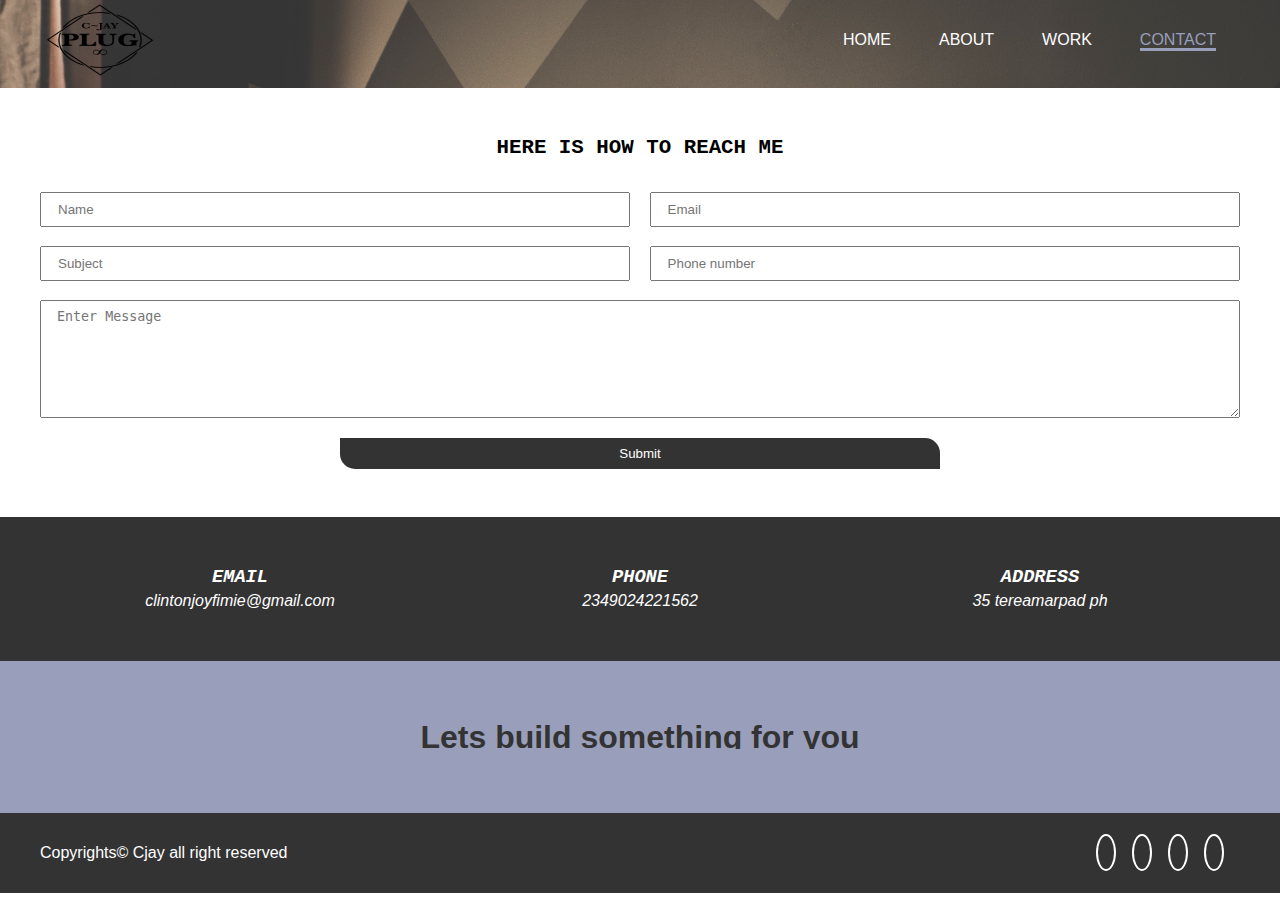
<file: HTML/contact.html>
<!DOCTYPE html>
<html lang="en">
  <head>
    <meta charset="UTF-8" />
    <meta http-equiv="X-UA-Compatible" content="IE=edge" />
    <meta name="viewport" content="width=device-width, initial-scale=1.0" />
    <meta
      name="keyword"
      content="Cjay, Frontend developer, Graphic design, Web development"
    />
    <link rel="preconnect" href="https://fonts.googleapis.com" />
    <link rel="preconnect" href="https://fonts.gstatic.com" crossorigin />
    <link
      href="https://fonts.googleapis.com/css2?family=Dosis:wght@200&family=Playfair+Display&family=Tangerine&display=swap"
      rel="stylesheet"
    />
    <link
      rel="stylesheet"
      href="https://use.fontawesome.com/releases/v5.6.1/css/all.css"
      integrity="sha384-gfdkjb5BdAXd+lj+gudLWI+BXq4IuLW5IT+brZEZsLFm++aCMlF1V92rMkPaX4PP"
      crossorigin="anonymous"
    />
    <link rel="stylesheet" href="../SASS/style.css" />
    <title>Contact Me| Frontend Developer and Graphic Designer</title>
  </head>
  <body>
    <!-- Header -->
    <header id="header-inner">
      <div class="container">
        <nav id="main-nav">
          <img src="../IMAGES/Cjayplugger.png" alt="My logo" id="logo" />
          <ul>
            <li><a href="index.html">Home</a></li>
            <li><a href="about.html">About</a></li>
            <li><a href="work.html">Work</a></li>
            <li><a href="contact.html" class="current">Contact</a></li>
          </ul>
        </nav>
      </div>
    </header>
    <!-- Footer -->
    <!-- Section A: contact form -->
    <section id="contact-a" class="text-center py-3">
      <div class="container">
        <h2 class="section-title">
          <div class="botton-line"></div>
          <p class="lead">Here is how to reach me</p>
          <form action="">
            <div class="text-fields">
              <input
                type="text"
                class="text-input name-input"
                placeholder="Name"
              />
              <input
                type="text"
                class="text-input subject-input"
                placeholder="Subject"
              />
              <input
                type="email"
                class="email-input text-input name-input"
                placeholder="Email"
              />
              <input
                type="text"
                class="phone-input text-input name-input"
                placeholder="Phone number"
              />
              <textarea
                class="text-input message-input"
                placeholder="Enter Message"
              ></textarea>
            
            </div>
            <button type="submit" class="btn-dark ">Submit</button>
          </form>
        </h2>
      </div>
    </section>
    <!-- Section B: Contact info -->
<section id="contact-b" class="py-3 bg-dark">
  <div class="container">
    <div class="contact-info">
      <div>
        <i class="fas fa-envelope ">
          <h3>Email</h3>
          <p>clintonjoyfimie@gmail.com</p>
        </i>
      </div>
      <div>
        <i class="fas fa-phone ">
          <h3>Phone</h3>
          <p>2349024221562</p>
        </i>
      </div>
      <div>
        <i class="fas fa-address-card ">
          <h3>Address</h3>
          <p>35 tereamarpad ph</p>
        </i>
      </div>
    </div>
  </div>
</section>
<!-- Section C: Tagline -->
<section id="contact-c" class="bg-main py-4">
  <div class="container">
  <h1>Lets build something for you</h1>
  </div>
</section>

<!-- Footer -->
    <footer id="main-footer">
      <div class="footer-content container">
        <p>Copyrights&copy Cjay all right reserved</p>
        <div class="social">
          <i class="fab fa-twitter"></i>
          <i class="fab fa-facebook"></i>
          <i class="fab fa-instagram"></i>
          <i class="fab fa-linkedin"></i>
        </div>
      </div>
    </footer>
  </body>
</html>
</file>
<file: SASS/style.css>
.container {
  max-width: 1200px;
  padding: 0 1.5rem;
  margin: auto;
  overflow: hidden;
}

.btn-main, .btn-light, .btn-dark {
  display: inline-block;
  padding: 0.5rem 1rem;
  border-top-right-radius: 15px;
  border-bottom-left-radius: 15px;
  -webkit-transition: all 1s;
  transition: all 1s;
  cursor: pointer;
  border: none;
}

.btn-main {
  color: #333;
  background-color: #999fbb;
}

.btn-light {
  color: #333;
  background-color: #f4f4f4;
}

.btn-dark {
  color: #fff;
  background-color: #333;
}

button[class^='btn-']:hover,
input[class^='btn-']:hover,
a[class^='btn-']:hover {
  background-color: #999fbb;
}

.bg-main {
  background: #999fbb;
  color: #333;
}

.bg-dark {
  background: #333;
  color: #fff;
}

.bg-light {
  background: #f4f4f4;
  color: #333;
}

.bg-medium {
  background: #ccc;
  color: #333;
}

.lead {
  font-size: 1.3rem;
  margin-bottom: 2rem;
}

.text-center {
  text-align: center;
}

.py-1 {
  padding: 1rem 0;
}

.py-2 {
  padding: 2rem 0;
}

.py-3 {
  padding: 3rem 0;
}

.py-4 {
  padding: 4rem 0;
}

.My-1 {
  margin: 1rem 0;
}

.My-2 {
  margin: 2rem 0;
}

.My-3 {
  margin: 3rem 0;
}

.My-4 {
  margin: 4rem 0;
}

.bottom-line {
  height: 2px;
  width: 6rem;
  background: #999fbb;
  display: block;
  margin: 0.5rem auto 1rem auto;
}

.slide-in {
  -webkit-transform: translateX(-1200px);
          transform: translateX(-1200px);
  -webkit-animation: slide 0.5s forwards ease-in;
          animation: slide 0.5s forwards ease-in;
}

@-webkit-keyframes slide {
  to {
    -webkit-transform: translateX(0);
            transform: translateX(0);
  }
}

@keyframes slide {
  to {
    -webkit-transform: translateX(0);
            transform: translateX(0);
  }
}

.items {
  display: -ms-grid;
  display: grid;
  -ms-grid-columns: (1fr)[3];
      grid-template-columns: repeat(3, 1fr);
  -webkit-box-shadow: 0 5px 10px 0 black;
          box-shadow: 0 5px 10px 0 black;
  background: #999fbb;
}

.item {
  position: relative;
  background: #999fbb;
  overflow: hidden;
}

.item:after {
  content: '';
  position: absolute;
  display: block;
  background: inherit;
  opacity: 0.9;
  top: 0;
  left: 0;
  width: 100%;
  height: 100%;
  -webkit-transform: scale(2) translateX(-75%) translateY(-75%) rotate(-28deg);
          transform: scale(2) translateX(-75%) translateY(-75%) rotate(-28deg);
  -webkit-transition: -webkit-transform 3s cubic-bezier(0.2, 1, 0.3, 1);
  transition: -webkit-transform 3s cubic-bezier(0.2, 1, 0.3, 1);
  transition: transform 3s cubic-bezier(0.2, 1, 0.3, 1);
  transition: transform 3s cubic-bezier(0.2, 1, 0.3, 1), -webkit-transform 3s cubic-bezier(0.2, 1, 0.3, 1);
}

.item:hover:after {
  -webkit-transform: scale(2) translateX(0) translateY(0) rotate(-28deg);
          transform: scale(2) translateX(0) translateY(0) rotate(-28deg);
}

.item:hover .item-image {
  -webkit-transform: scale(1.2);
          transform: scale(1.2);
}

.item:hover .item-text {
  opacity: 1;
  -webkit-transform: translateY(0);
          transform: translateY(0);
}

.item-image {
  height: auto;
  display: block;
  -webkit-transform: translateZ(0);
          transform: translateZ(0);
  -webkit-transition: -webkit-transform 750ms cubic-bezier(0.2, 1, 0.3, 1);
  transition: -webkit-transform 750ms cubic-bezier(0.2, 1, 0.3, 1);
  transition: transform 750ms cubic-bezier(0.2, 1, 0.3, 1);
  transition: transform 750ms cubic-bezier(0.2, 1, 0.3, 1), -webkit-transform 750ms cubic-bezier(0.2, 1, 0.3, 1);
}

.item-image:before {
  content: '';
  display: block;
  padding-top: 75%;
  overflow: hidden;
}

.item-image img {
  position: absolute;
  top: 0;
  left: 0;
  width: 100%;
  height: 100%;
  line-height: 0;
}

.item-text {
  position: absolute;
  top: 0;
  left: 0;
  bottom: 0;
  right: 0;
  opacity: 0;
  text-align: center;
  z-index: 1;
  color: #fff;
  -webkit-transform: translateY(-20%);
          transform: translateY(-20%);
  -webkit-transition: opacity 500ms cubic-bezier(0.2, 1, 0.3, 1), -webkit-transform 500ms cubic-bezier(0.2, 1, 0.3, 1);
  transition: opacity 500ms cubic-bezier(0.2, 1, 0.3, 1), -webkit-transform 500ms cubic-bezier(0.2, 1, 0.3, 1);
  transition: opacity 500ms cubic-bezier(0.2, 1, 0.3, 1), transform 500ms cubic-bezier(0.2, 1, 0.3, 1);
  transition: opacity 500ms cubic-bezier(0.2, 1, 0.3, 1), transform 500ms cubic-bezier(0.2, 1, 0.3, 1), -webkit-transform 500ms cubic-bezier(0.2, 1, 0.3, 1);
  -webkit-transition-delay: 300ms;
          transition-delay: 300ms;
}

.item-text-wrap {
  position: absolute;
  width: 100%;
  top: 50%;
  -webkit-transform: translateY(-50%);
          transform: translateY(-50%);
}

.item-text-title {
  font-size: 2rem;
  padding: 0 1rem;
  margin: 5px 0 0 0;
}

.item-text-category {
  text-transform: uppercase;
  font-size: 1.2rem;
  opacity: 0.7;
  margin: 0;
}

* {
  margin: 0;
  padding: 0;
}

body {
  font-family: 'Roboto Slab', sans-serif, monospace;
  line-height: 1.5rem;
  background-color: #fff;
}

a {
  text-decoration: none;
  color: #333;
}

ul {
  list-style: none;
}

h2,
h3,
h4 {
  text-transform: uppercase;
  font-family: 'Lato', Courier, monospace;
}

img {
  width: 100%;
}

#logo {
  width: 120px;
  height: 80px;
  text-transform: uppercase;
  color: #fff;
}

#main-nav {
  display: -webkit-box;
  display: -ms-flexbox;
  display: flex;
  -webkit-box-pack: justify;
      -ms-flex-pack: justify;
          justify-content: space-between;
  -webkit-box-align: center;
      -ms-flex-align: center;
          align-items: center;
}

#main-nav ul {
  display: -webkit-box;
  display: -ms-flexbox;
  display: flex;
}

#main-nav ul li {
  padding: 0.5rem 1.5rem;
}

#main-nav ul a {
  text-decoration: none;
  color: #fff;
  text-transform: uppercase;
  border-bottom: 3px transparent solid;
  -webkit-transition: border-color 1s;
  transition: border-color 1s;
}

#main-nav ul a:hover {
  border-color: white;
}

#main-nav ul a.current {
  color: #999fbb;
  border-color: #999fbb;
}

#header-home {
  position: relative;
  background: url("../IMAGES/computer.jpeg") no-repeat center center/cover;
  height: 100vh;
  width: 100vw;
}

#header-home .overlay {
  background-color: rgba(29, 31, 43, 0.707);
  position: absolute;
  top: 0;
  right: 0;
  left: 0;
  bottom: 0;
  height: 100%;
  color: #fff;
}

#header-home .header-content {
  text-align: center;
  padding-top: 25%;
}

#header-home .header-content h1 {
  font-size: 3rem;
  line-height: 3rem;
}

#header-inner {
  background: url("../IMAGES/computer.jpeg") no-repeat 0% 0%/cover;
  height: 5.5rem;
  color: #fff;
}

#home-a .specials {
  margin-top: 3rem;
  display: -ms-grid;
  display: grid;
  gap: 1rem;
  -ms-grid-columns: (1fr)[4];
      grid-template-columns: repeat(4, 1fr);
}

#home-a .specials .fas {
  color: #999fbb;
  padding-bottom: 0.4rem;
}

#home-b .stats {
  display: -ms-grid;
  display: grid;
  -ms-grid-columns: (1fr)[4];
      grid-template-columns: repeat(4, 1fr);
}

#home-b .stats li {
  line-height: 2;
}

#home-b .stats li.stats-title {
  font-size: 1.5rem;
}

#home-b .stats li.stats-number {
  font-size: 2rem;
  font-weight: bold;
}

#home-b .stats div {
  padding: 3rem 0;
}

#home-b .stats div:nth-child(odd) {
  background-color: #f4f4f4;
}

#home-b .stats div:nth-child(even) {
  background-color: #ccc;
}

#home-c .process {
  display: -ms-grid;
  display: grid;
  -ms-grid-columns: (1fr)[4];
      grid-template-columns: repeat(4, 1fr);
  gap: 1.5rem;
  text-align: center;
}

#home-c .process-step {
  position: absolute;
  top: 0;
  right: 0;
  font-size: 28px;
  background: #999fbb;
  border-radius: 50%;
  height: 15px;
  width: 15px;
  line-height: 15px;
  padding: 1rem;
  -webkit-transition: all 1s;
  transition: all 1s;
}

#home-c .process-icon {
  border-radius: 50%;
  background: #333;
  color: #fff;
  padding: 2rem;
  width: 70px;
  height: 70px;
  line-height: 70px;
  text-align: center;
  position: relative;
  -webkit-transition: all 1s;
  transition: all 1s;
}

#home-c .process-icon:hover {
  background-color: #999fbb;
  width: 90px;
  height: 90px;
  line-height: 90px;
}

#home-c .process-icon:hover .process-step {
  background: #333;
}

#about-a .about-info {
  display: -ms-grid;
  display: grid;
      grid-template-areas: 'bioimage bio bio' 'aw1 aw2 aw3';
  gap: 1.2rem;
}

#about-a .bio-image {
  -ms-grid-row: 1;
  -ms-grid-column: 1;
  grid-area: bioimage;
}

#about-a .bio {
  -ms-grid-row: 1;
  -ms-grid-column: 2;
  -ms-grid-column-span: 2;
  grid-area: bio;
  border-left: 3px solid #999fbb;
  padding: 0.8rem;
}

#about-a .award-1 {
  -ms-grid-row: 2;
  -ms-grid-column: 1;
  grid-area: aw1;
}

#about-a .award-2 {
  -ms-grid-row: 2;
  -ms-grid-column: 2;
  grid-area: aw2;
}

#about-a .award-3 {
  -ms-grid-row: 2;
  -ms-grid-column: 3;
  grid-area: aw3;
}

#about-a .award-1 .fas,
#about-a .award-2 .fas,
#about-a .award-3 .fas {
  color: #999fbb;
  margin: 1rem;
}

#about-b .progress {
  overflow: hidden;
  height: 20px;
  background-color: #ccc;
  border-radius: 5px;
  margin-bottom: 0.3rem;
}

#about-b .progress div {
  height: 100%;
  color: #fff;
  text-align: center;
  background-color: #999fbb;
}

#about-c .about-logos {
  display: -ms-grid;
  display: grid;
  -ms-grid-columns: (1fr)[4];
      grid-template-columns: repeat(4, 1fr);
  gap: 2rem;
}

#about-c .about-logos img {
  width: 70%;
}

#about-d .testimonials {
  display: -ms-grid;
  display: grid;
  -ms-grid-columns: (1fr)[4];
      grid-template-columns: repeat(4, 1fr);
  gap: 0.5rem;
}

#about-d .testimonials ul {
  list-style: none;
  margin-top: 1rem;
  display: -webkit-box;
  display: -ms-flexbox;
  display: flex;
  -webkit-box-align: center;
      -ms-flex-align: center;
          align-items: center;
}

#about-d .testimonials p {
  border: 1px solid #999fbb;
  border-radius: 5px;
  padding: 0.5rem;
}

#about-d .testimonials img {
  width: 50px;
  height: 50px;
  border-radius: 50%;
  margin-right: 0.5rem;
}

#contact-a .text-fields {
  display: -ms-grid;
  display: grid;
      grid-template-areas: 'name email' 'subject phone' 'message message';
  gap: 1.2rem;
  margin-bottom: 1.2rem;
}

#contact-a .text-fields .name-input {
  -ms-grid-row: 1;
  -ms-grid-column: 1;
  grid-area: name;
}

#contact-a .text-fields .subject-input {
  -ms-grid-row: 2;
  -ms-grid-column: 1;
  grid-area: subject;
}

#contact-a .text-fields .email-input {
  -ms-grid-row: 1;
  -ms-grid-column: 2;
  grid-area: email;
}

#contact-a .text-fields .phone-input {
  -ms-grid-row: 2;
  -ms-grid-column: 2;
  grid-area: phone;
}

#contact-a .text-fields .message-input {
  -ms-grid-row: 3;
  -ms-grid-column: 1;
  -ms-grid-column-span: 2;
  grid-area: message;
  height: 100px;
}

#contact-a .text-fields .text-input {
  padding: 0.5rem 1rem;
}

#contact-a button[type='submit'] {
  width: 50%;
}

#contact-b .contact-info {
  display: -ms-grid;
  display: grid;
  -ms-grid-columns: (1fr)[3];
      grid-template-columns: repeat(3, 1fr);
  text-align: center;
  font-size: 1rem;
}

#contact-c h1 {
  text-align: center;
  font-size: 2rem;
}

#main-footer {
  background-color: #333;
  color: #fff;
  height: 5rem;
}

#main-footer .footer-content {
  display: -webkit-box;
  display: -ms-flexbox;
  display: flex;
  -webkit-box-pack: justify;
      -ms-flex-pack: justify;
          justify-content: space-between;
  height: 5rem;
  -webkit-box-align: center;
      -ms-flex-align: center;
          align-items: center;
}

#main-footer .footer-content .social .fab {
  margin-right: 1rem;
  border: 2px #fff solid;
  border-radius: 50%;
  height: 20px;
  line-height: 20px;
  width: 20px;
  text-align: center;
  padding: 0.5rem;
}

#main-footer .footer-content .social .fab:hover {
  background-color: #999fbb;
}

@media (max-width: 800px) {
  #header-home {
    height: 30rem;
  }
  #header-home .header-content {
    padding-top: 5rem;
  }
}

@media (max-width: 500px) {
  #main-nav {
    -webkit-box-orient: vertical;
    -webkit-box-direction: normal;
        -ms-flex-direction: column;
            flex-direction: column;
    -webkit-box-align: center;
        -ms-flex-align: center;
            align-items: center;
  }
  #main-nav li {
    padding: 1rem;
  }
  #header-home {
    height: 10rem;
    border-bottom: 3px solid #999fbb;
    background-position: 20% 30%;
  }
  #header-home .header-content {
    display: none;
  }
  #header-inner {
    height: 10rem;
  }
  #home-a .specials,
  #home-c .process,
  #home-b .stats,
  #about-d .testimonials,
  #contact-b .contact-info,
  .items {
    -ms-grid-columns: 1fr;
        grid-template-columns: 1fr;
  }
  #home-a .specials div {
    border-bottom: 1px solid #ccc;
    padding-bottom: 2rem;
  }
  #home-a .specials div:last-child {
    border: none;
    padding-bottom: none;
  }
  #home-b .stats div {
    padding: 2rem 0 1rem 0;
  }
  #about-a .about-info {
        grid-template-areas: 'bioimage' 'bio' 'aw1' 'aw2' 'aw3';
  }
  #about-c {
    display: none;
  }
  #contact-a .text-fields {
        grid-template-areas: 'name' 'subject' 'email' 'phone' 'message';
  }
  #contact-b div {
    margin-bottom: 1rem;
    padding-bottom: 1rem;
    border-bottom: 1px #555 solid;
  }
  #contact-b div:last-child {
    padding-bottom: 0;
    margin-bottom: 0;
    border-bottom: none;
  }
  #contact-c h1 {
    font-size: 1.5rem;
  }
  #main-footer {
    height: 7rem;
  }
  #main-footer .footer-content {
    -webkit-box-orient: vertical;
    -webkit-box-direction: normal;
        -ms-flex-direction: column;
            flex-direction: column;
    padding: 1rem;
    height: 5rem;
  }
}

@media (max-height: 580px) {
  #header-home .header-content {
    padding-top: 3rem;
  }
}

@media (max-height: 330px) {
  #header-home .header-content h1 {
    font-size: 2rem;
  }
}
/*# sourceMappingURL=style.css.map */
</file>
